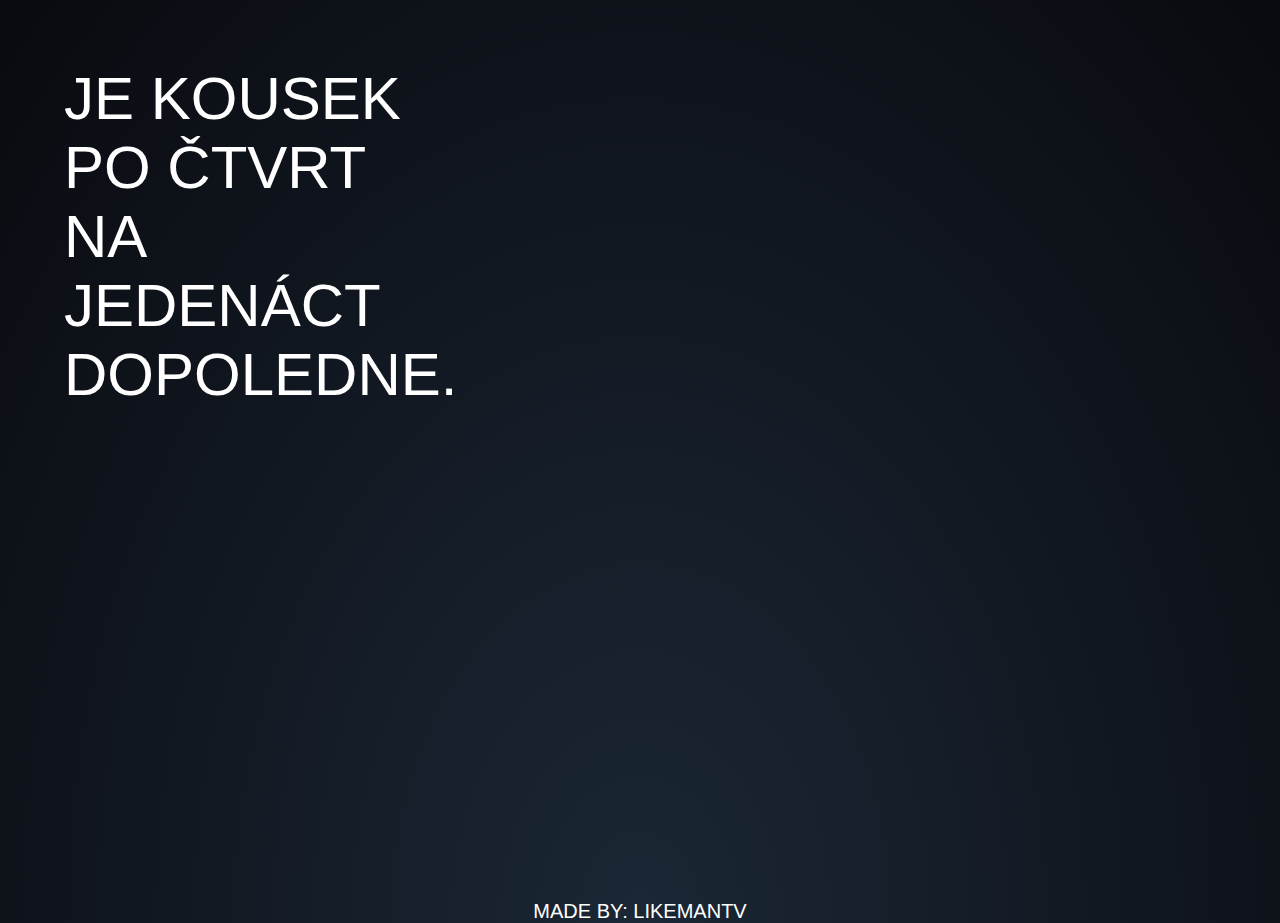
<file: index.html>
<!DOCTYPE html>
<html lang="en">
<head>
    <title>SLOVNÍ HODINY</title>
    <link rel="icon" href="./favicon.png">
    <meta charset="UTF-8">
    <meta http-equiv="X-UA-Compatible" content="IE=edge">
    <meta name="viewport" content="width=device-width, initial-scale=1.0">
    <link rel="stylesheet" href="./style.css">
</head>
<body>
    <div class="page">
        <h class="clock" id="time">ČAS</h>
    </div>
    <footer>
        <h class="footer-text">MADE BY: LIKEMANTV</h>
    </footer>

    <script src="./time.js"></script>
</body>
</html>
</file>
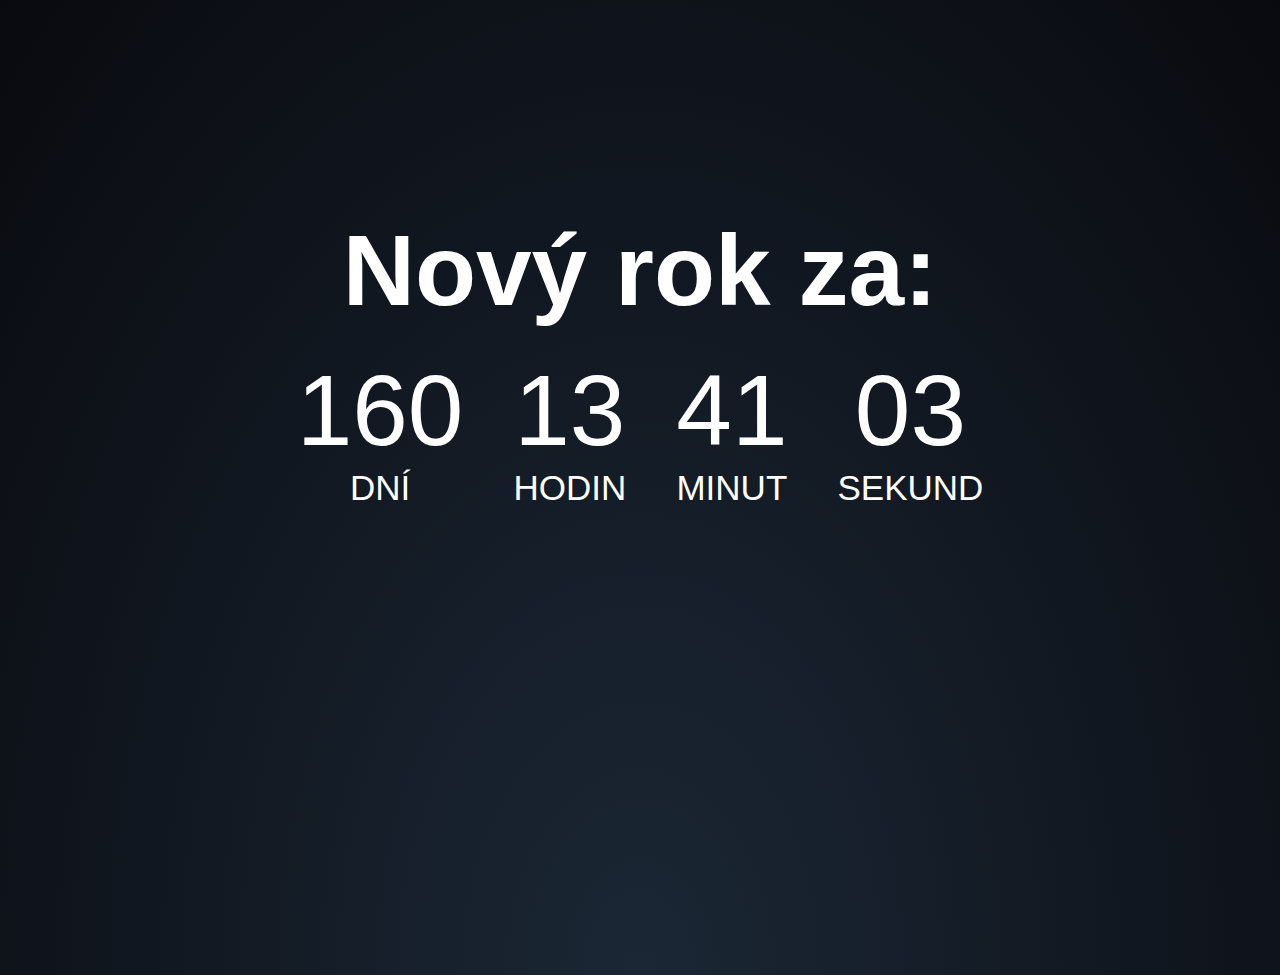
<file: odpocet.html>
<!DOCTYPE html>
<html lang="en">
<head>
    <meta charset="UTF-8">
    <meta http-equiv="X-UA-Compatible" content="IE=edge">
    <meta name="viewport" content="width=device-width, initial-scale=1.0">
    <title>SILVESTR 2022</title>
    <link rel="stylesheet" href="./style2.css">
</head>
<body>
    <div class="wrapper">
        <div class="container text-center">
          <div class="header">
            <h1 id="header" class="">Nový rok za:</h1>
          </div>
          <div class="nevimuz">
            <div class="col-md-3 col-xs-6">
                <div class="clock">
                  <div class="well">
                    <div id="days" class="num">00</div>
                  </div>
                  <div class="well">
                    <div id="days-text" class="text">Dní</div>
                  </div>
                </div>
              </div>
              <div class="col-md-3 col-xs-6">
                <div class="clock">
                  <div class="well">
                    <div id="hours" class="num">00</div>
                  </div>
                  <div class="well">
                    <div id="hours-text" class="text">Hodin</div>
                  </div>
                </div>
              </div>
              <div class="col-md-3 col-xs-6">
                <div class="clock">
                  <div class="well">
                    <div id="mins" class="num">00</div>
                  </div>
                  <div class="well">
                    <div id="mins-text" class="text">Minut</div>
                  </div>
                </div>
              </div>
              <div class="col-md-3 col-xs-6">
                <div class="clock">
                  <div class="well">
                    <div id="secs" class="num">00</div>
                  </div>
                  <div class="well">
                    <div id="secs-text" class="text">Sekund</div>
                  </div>
                </div>
              </div>
          </div>
          <div id="info" class="small"></div>
        </div>
      </div>
    <script src="https://code.jquery.com/jquery-1.12.0.min.js"></script>
    <script>
function timeLeft(endtime){
  var t = Date.parse(endtime) - Date.parse(new Date());
  var seconds = Math.floor( (t/1000) % 60 );
  var minutes = Math.floor( (t/1000/60) % 60 );
  var hours = Math.floor( (t/(1000*60*60)) % 24 );
  var days = Math.floor( t/(1000*60*60*24) );
  return {
    'total': t,
    'days': days,
    'hours': hours,
    'minutes': minutes,
    'seconds': seconds
  };
};

$(document).ready(function() {
  var today = new Date();
  var deadline = 'January 1 ' + (today.getFullYear() + 1) + " 00:00:00";
  if (today.getMonth() == 0 && today.getDate() == 1) {
    deadline = 'January 1 ' + (today.getFullYear()) + " 00:00:00";
  };
  
  var setClock = function(newyear){
    var timeinterval = setInterval(function(){
      var t = timeLeft(newyear);
      $('#days').text(t.days);
      $('#hours').text(t.hours);
      $('#mins').text(('0' + t.minutes).slice(-2));
      $('#secs').text(('0' + t.seconds).slice(-2));
      if(t.total<=0){
        clearInterval(timeinterval);
        var now = new Date();
        var yearStr = now.getFullYear().toString();
        $('#header').text("Šťastný nový rok!!!");
        $('#days').text(yearStr[0]);
        $('#days-text').text("Šťastný");
        $('#hours').text(yearStr[1]);
        $('#hours-text').text("nový");
        $('#mins').text(yearStr[2]);
        $('#mins-text').text("rok");
        $('#secs').text(yearStr[3]);
        $('#secs-text').text("!");
        $('#info').text("Odpočet začne zase ráno!");
      }
    },100);
  };
  
  setClock(deadline);
  
});
    </script>
</body>
</html>
</file>
<file: style.css>
* {
    margin: 0;
    padding: 0;
    box-sizing: border-box;
    -webkit-touch-callout: none; /* iOS Safari */
    -webkit-user-select: none; /* Safari */
    -khtml-user-select: none; /* Konqueror HTML */
    -moz-user-select: none; /* Old versions of Firefox */
    -ms-user-select: none; /* Internet Explorer/Edge */
    user-select: none; /* Non-prefixed version, currently
                        supported by Chrome, Edge, Opera and Firefox */
}

body {
    background: radial-gradient(ellipse at bottom, #1b2735 0%, #090a0f 100%);
}

::-webkit-scrollbar {
    width: 0px;
  }

.page {
    width: 100%;
    height: 100vh;
}

footer {
    width: 100%;
    height: fit-content;
    text-align: center;
}

.footer-text {
    color: white;
    font-family: 'Segoe UI', Tahoma, Geneva, Verdana, sans-serif;
    font-size: 20px;
    font-weight: 500;
}

/* Extra small devices (phones, 600px and down) */
@media only screen and (max-width: 600px) {
    .clock {
        width: 53%;
        position: absolute;
        color: white;
        font-family: 'Segoe UI', Tahoma, Geneva, Verdana, sans-serif;
        font-size: 46px;
        font-weight: 500;
        margin: 5% 5%;
    }
}

/* Small devices (portrait tablets and large phones, 600px and up) */
@media only screen and (min-width: 600px) {
    .clock {
        width: 50%;
        position: absolute;
        color: white;
        font-family: 'Segoe UI', Tahoma, Geneva, Verdana, sans-serif;
        font-size: 50px;
        font-weight: 500;
        margin: 5% 5%;
    }
}

/* Medium devices (landscape tablets, 768px and up) */
@media only screen and (min-width: 768px) {
    .clock {
        width: 46%;
        position: absolute;
        color: white;
        font-family: 'Segoe UI', Tahoma, Geneva, Verdana, sans-serif;
        font-size: 55px;
        font-weight: 500;
        margin: 5% 5%;
    }
}

/* Large devices (laptops/desktops, 992px and up) */
@media only screen and (min-width: 992px) {
    .clock {
        width: 35%;
        position: absolute;
        color: white;
        font-family: 'Segoe UI', Tahoma, Geneva, Verdana, sans-serif;
        font-size: 58px;
        font-weight: 500;
        margin: 5% 5%;
    }
}

/* Extra large devices (large laptops and desktops, 1200px and up) */
@media only screen and (min-width: 1200px) {
    .clock {
        width: 30%;
        position: absolute;
        color: white;
        font-family: 'Segoe UI', Tahoma, Geneva, Verdana, sans-serif;
        font-size: 60px;
        font-weight: 500;
        margin: 5% 5%;
    }
}
</file>
<file: style2.css>
* {
    margin: 0;
    padding: 0;
    overflow: hidden;
    box-sizing: border-box;
    -webkit-touch-callout: none; /* iOS Safari */
    -webkit-user-select: none; /* Safari */
    -khtml-user-select: none; /* Konqueror HTML */
    -moz-user-select: none; /* Old versions of Firefox */
    -ms-user-select: none; /* Internet Explorer/Edge */
    user-select: none; /* Non-prefixed version, currently
                        supported by Chrome, Edge, Opera and Firefox */
}
  
body {
    background: radial-gradient(ellipse at bottom, #1B2735 0%, #090A0F 100%);
    color: #ffffff;
    font-family:'Gill Sans', 'Gill Sans MT', Calibri, 'Trebuchet MS', sans-serif;
}
.nevimuz {
    display: flex;
    width: 100%;
    height: 100vh;
    justify-content: center;
    gap: 50px;
}

.container {
    width: 100%;
    height: 100vh;
    text-align: center;
    padding-top: 10%;
}

.wrapper {
    display: flex;
    justify-content: center;
    align-items: center;
}

.clock {
    overflow: hidden;
    text-transform: uppercase;
}

.header {
    overflow: hidden;
    height: 150px;
}

h1 {
    padding-top: 10px;
}

@media (min-width: 2560px) {
    .num {
        font-size: 120px;
    }
    .text {
        font-size: 50px;
    }
    .nevimuz {
        gap: 70px;
    }
}

@media (min-width: 768px) {
    .num {
        font-size: 100px;
    }
    .text {
        font-size: 35px;
    }
    body {
        padding-top: 75px;
    }
    h1 {
        margin-bottom: 75px;
        font-size: 100px;
    }
}

@media (max-width: 767px) {
    .num {
        font-size: 50px;
    }
    .text {
        font-size: 20px;
    }
}

@media (max-width: 480px) {
    .num {
        font-size: 30px;
    }
    .text {
        font-size: 15px;
    }
}
</file>
